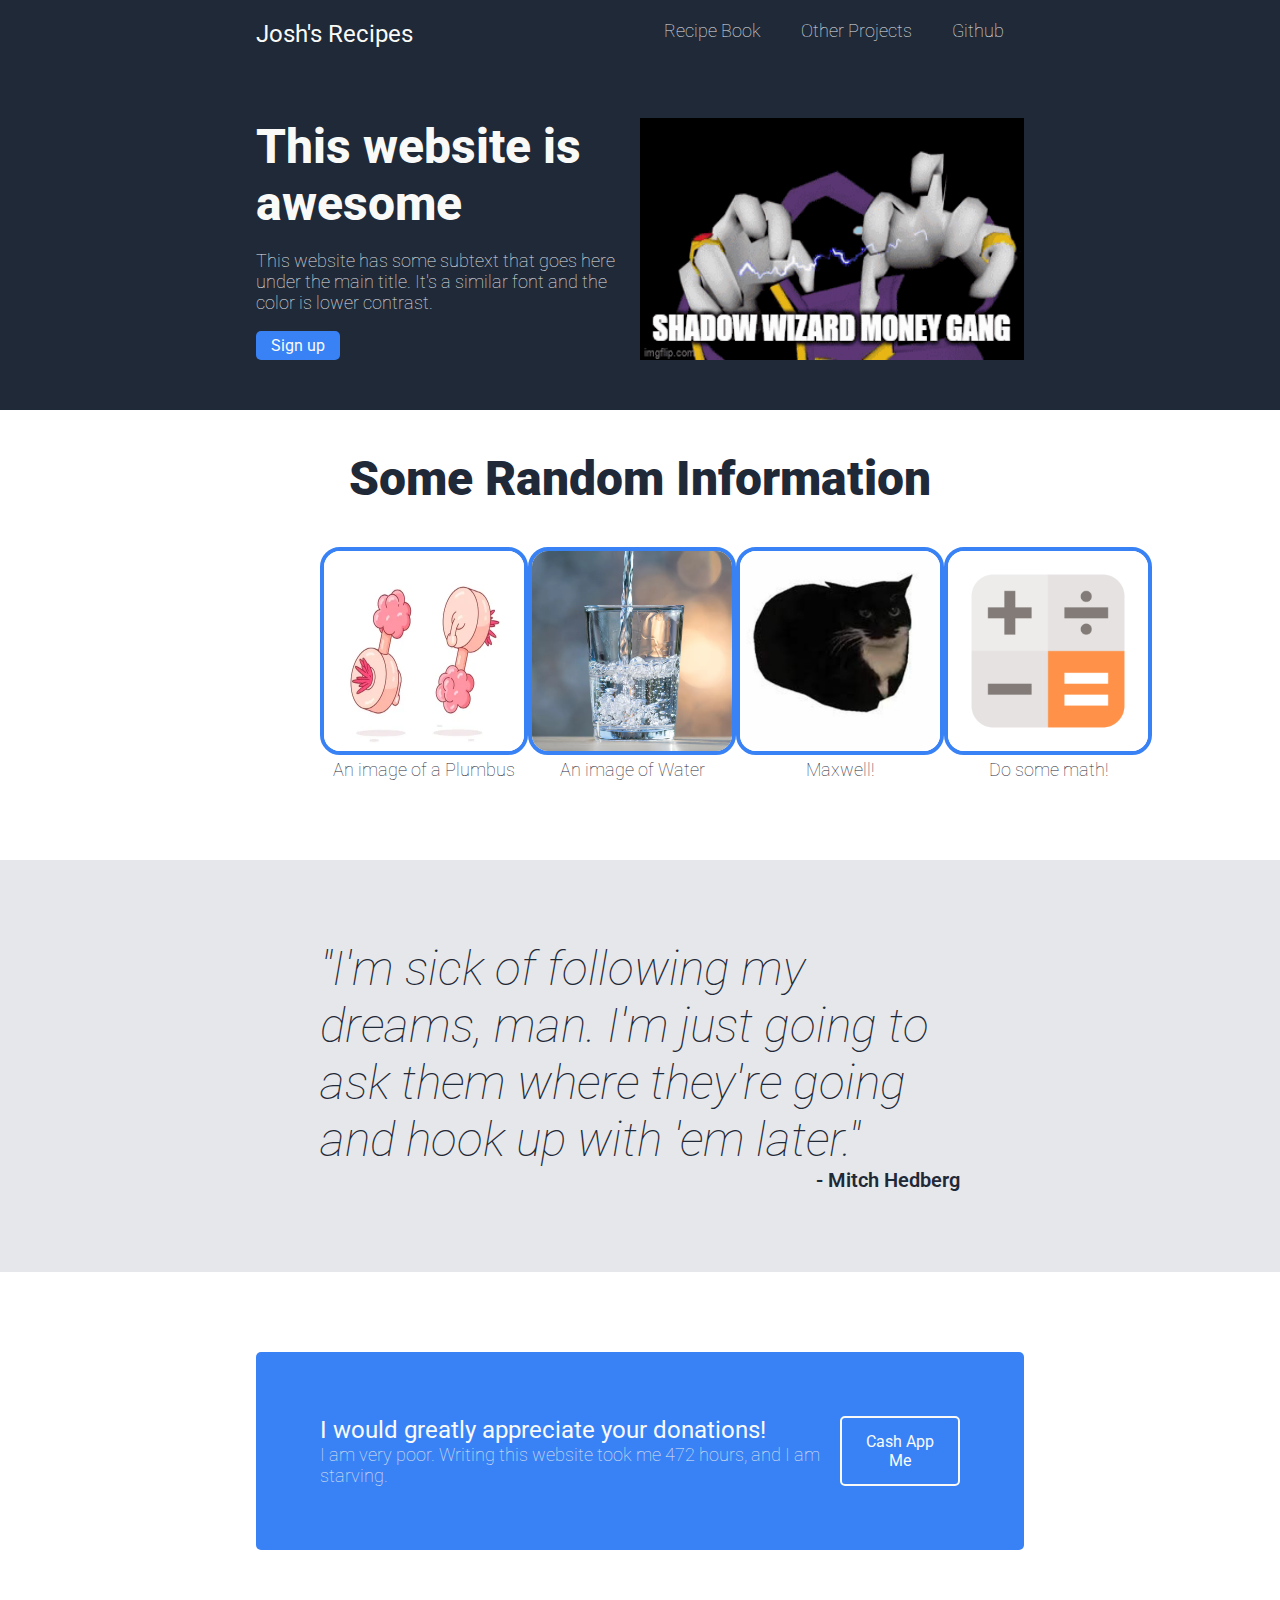
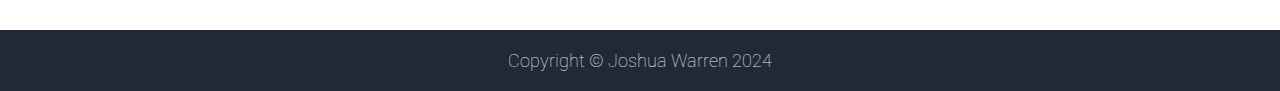
<file: index.html>
<!DOCTYPE html>
<html lang="en">
<head>
    <meta charset="UTF-8">
    <meta name="viewport" content="width=device-width, initial-scale=1.0">
    <link rel="stylesheet" href="styles/homeStyle.css">
    <link rel="preconnect" href="https://fonts.googleapis.com">
    <link rel="preconnect" href="https://fonts.gstatic.com" crossorigin>
    <link href="https://fonts.googleapis.com/css2?family=Roboto:ital,wght@0,100;0,300;0,400;0,500;0,700;0,900;1,100;1,300;1,400;1,500;1,700;1,900&display=swap" rel="stylesheet">
    <title>Josh's Recipe Book</title>
</head>
<body>
    <div class="equal-stretch nav">
        <div class="flex-left header-logo">
            Josh's Recipes
        </div>
        <div class="flex-right">
            <div class="header-link">
                Recipe Book
            </div>
            <div class="header-link">
                Other Projects
            </div>
            <div class="header-link">
                Github
            </div>
        </div>
    </div>
    <div class="equal-stretch intro">
        <div class="flex-left">
            <div class="hero-main">
                This website is awesome
            </div>
            <br>
            <div class="hero-secondary">
                This website has some subtext that goes here under the main title. It's a similar font and the color is lower contrast.
            </div>
            <br>
            <button class="intro-button">Sign up</button>
        </div>
        <div class="flex-center">
            <img class="header-img" src="images/shadow-wizard-money-gang-shadow.gif" alt="Shadow Wizard Money Gang!">
        </div>
    </div>
    <div class="flex-center header-info">
        Some Random Information
    </div>
    <div class="carousel">
        <div class="carousel-item">
		    <img src="images/plumbus.png" alt="Plumbus Recipe">
            <div>An image of a Plumbus</div>
        </div>
        <div class="carousel-item">
		    <img src="images/water.jpg" alt="Water Recipe">
            <div>An image of Water</div>
        </div>
        <div class="carousel-item">
		    <img src="images/maxwell.jpeg" alt="I just like this image">
            <div>Maxwell!</div>
        </div>
        <div class="carousel-item">
		    <img src="images/calculator.png" alt="Calculator">
            <div>Do some math!</div>
        </div>
    </div>
    <div class="flex-quote">
        <div class="quote-text">
            "I'm sick of following my dreams, man. I'm just going to ask them where they're going and hook up with 'em later."
        </div>
        <div class="quote-credit">
            - Mitch Hedberg
        </div>
    </div>
    <div class="cta">
        <div>
            <div class="cta-title">
                I would greatly appreciate your donations!
            </div>
            <div class="hero-secondary">
                I am very poor. Writing this website took me 472 hours, and I am starving.
            </div>
        </div>
        <button class="cta-button">Cash App Me</button>
    </div>
    <div class="foot-text">
        Copyright &copy Joshua Warren 2024
    </div>
</body>
</html>
</file>
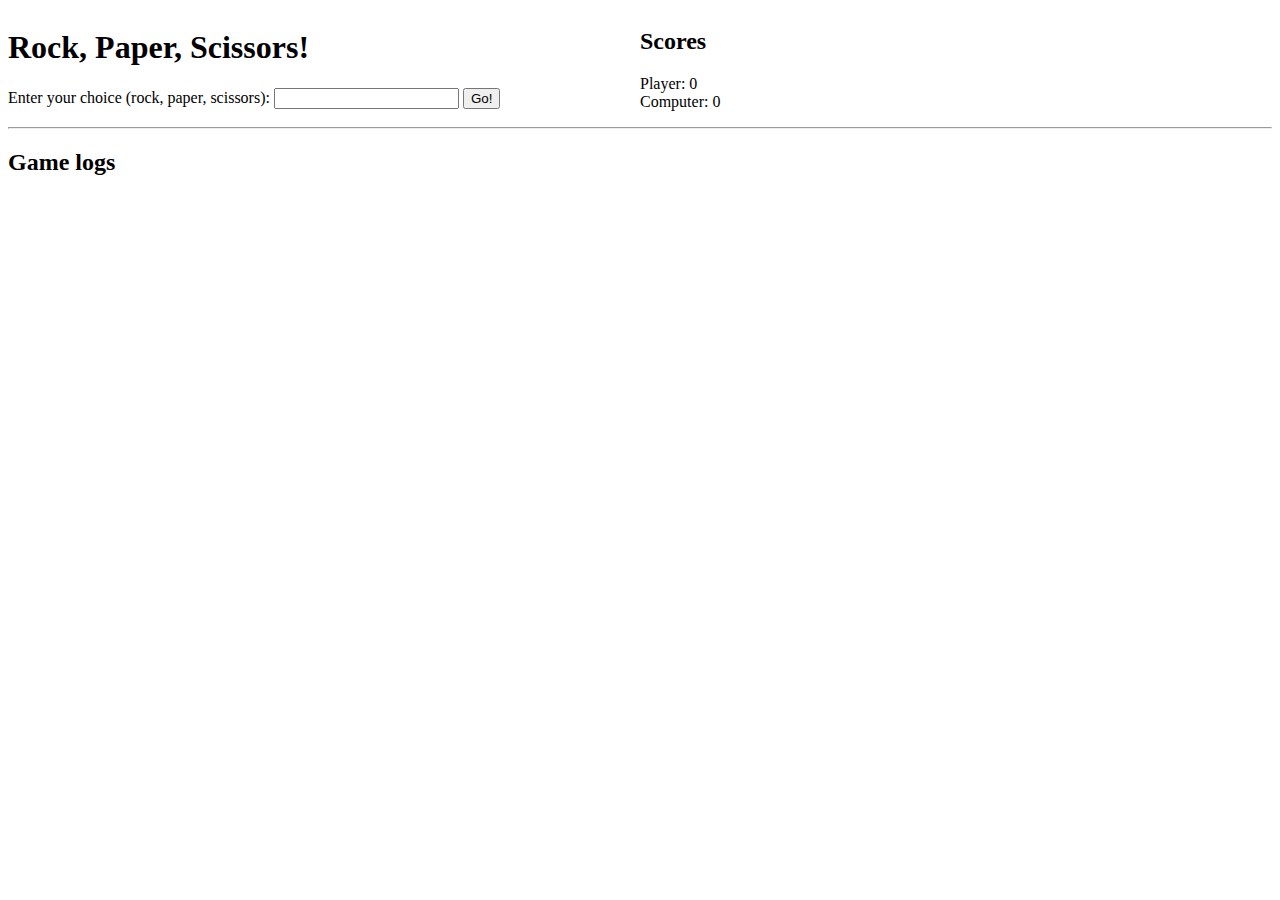
<file: jordan-rps.html>
<!DOCTYPE html>
<html lang="en">

<head>
  <meta charset="UTF-8">
  <meta name="viewport" content="width=device-width, initial-scale=1.0">
</head>

<body>
  <div style="display:flex">
    <div style="flex:1">
      <h1>Rock, Paper, Scissors!</h1>
      <label for="user-input">Enter your choice (rock, paper, scissors): </label>
      <input id="user-input" type="text" />
      <button id="submit-move-btn">Go!</button>
    </div>
    <div style="flex:1">
      <h2>Scores</h2>
      <div>Player: <span id="player-score">0</span></div>
      <div>Computer: <span id="computer-score">0</span></div>
    </div>
  </div>
  <hr style="margin:1rem 0" />
  <h2>Game logs</h2>
  <div id="game-logs"></div>
  <script src="./scripts/rock-paper-scissors-refactored.js"></script>
</body>

</html>
</file>
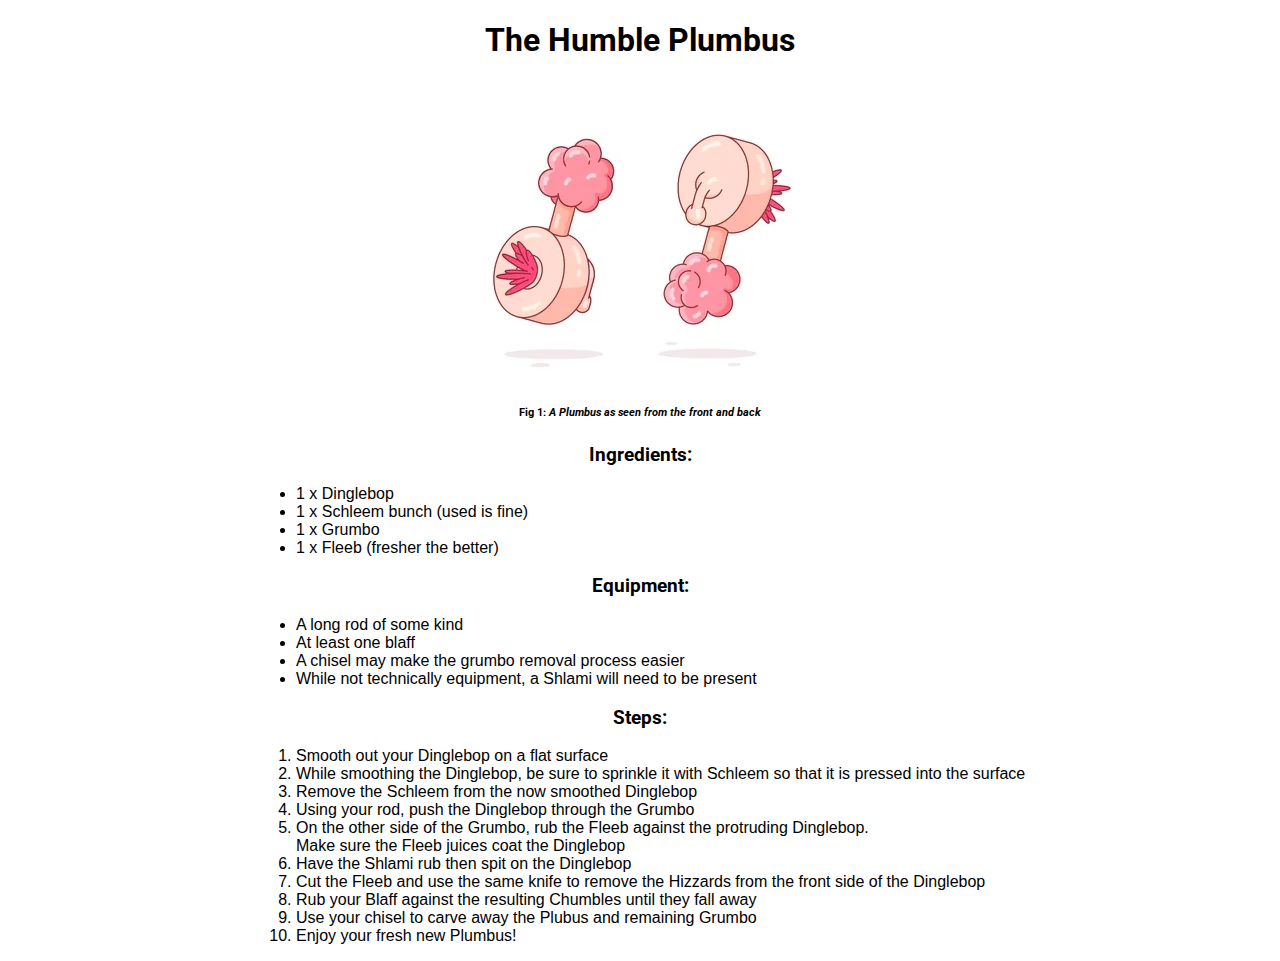
<file: recipes/plumbus.html>
<!DOCTYPE html>
<html lang="en">
<head>
    <meta charset="UTF-8">
    <meta name="viewport" content="width=device-width, initial-scale=1.0">
    <link rel="stylesheet" href="../styles/homeStyle.css">
    <link rel="preconnect" href="https://fonts.googleapis.com">
    <link rel="preconnect" href="https://fonts.gstatic.com" crossorigin>
    <link href="https://fonts.googleapis.com/css2?family=Roboto:ital,wght@0,100;0,300;0,400;0,500;0,700;0,900;1,100;1,300;1,400;1,500;1,700;1,900&display=swap" rel="stylesheet">
    <title>The Humble Plumbus</title>
</head>
<body>
    <h1>The Humble Plumbus</h1>
    <img class="faceImage" src="../images/plumbus.png" alt="Front and back view of a plumbus">
    <h6>Fig 1: <em>A Plumbus as seen from the front and back</em></h6>
    <h3>Ingredients:</h3>
    <ul>
        <li>1 x Dinglebop</li>
        <li>1 x Schleem bunch (used is fine)</li>
        <li>1 x Grumbo</li>
        <li>1 x Fleeb (fresher the better)</li>
    </ul>
    <h3>Equipment:</h3>
    <ul>
        <li>A long rod of some kind</li>
        <li>At least one blaff</li>
        <li>A chisel may make the grumbo removal process easier</li>
        <li>While not technically equipment, a Shlami will need to be present</li>
    </ul>
    <h3>Steps:</h3>
    <ol>
        <li>Smooth out your Dinglebop on a flat surface</li>
        <li>While smoothing the Dinglebop, be sure to sprinkle it with Schleem so that it is pressed into the surface</li>
        <li>Remove the Schleem from the now smoothed Dinglebop</li>
        <li>Using your rod, push the Dinglebop through the Grumbo</li>
        <li>On the other side of the Grumbo, rub the Fleeb against the protruding Dinglebop.
            <br>Make sure the Fleeb juices coat the Dinglebop</li>
        <li>Have the Shlami rub then spit on the Dinglebop</li>
        <li>Cut the Fleeb and use the same knife to remove the Hizzards from the front side of the Dinglebop</li>
        <li>Rub your Blaff against the resulting Chumbles until they fall away</li>
        <li>Use your chisel to carve away the Plubus and remaining Grumbo</li>
        <li>Enjoy your fresh new Plumbus!</li>
    </ol>
</body>
</html>
</file>
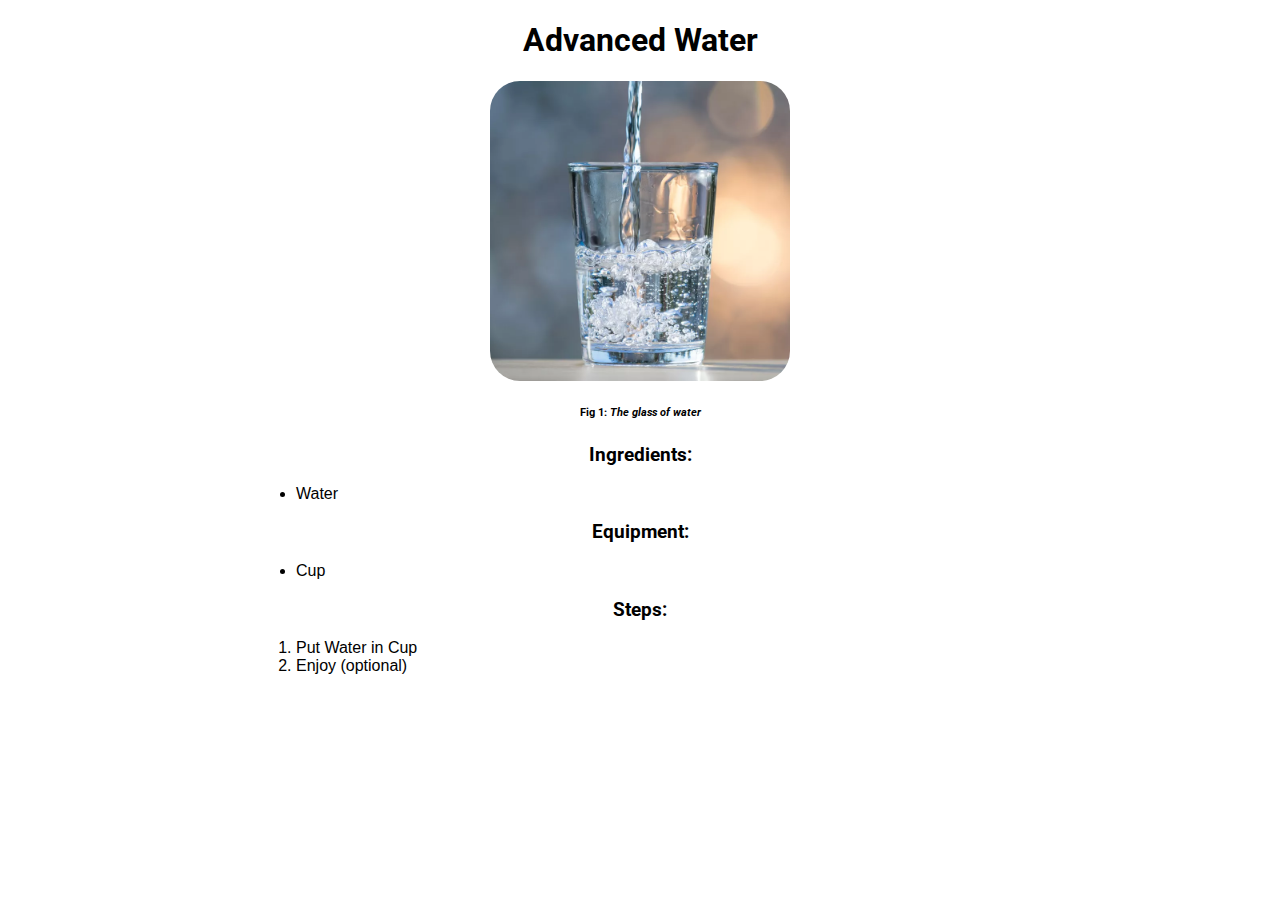
<file: recipes/water.html>
<!DOCTYPE html>
<html lang="en">
<head>
    <meta charset="UTF-8">
    <meta name="viewport" content="width=device-width, initial-scale=1.0">
    <link rel="stylesheet" href="../styles/homeStyle.css">
    <link rel="preconnect" href="https://fonts.googleapis.com">
    <link rel="preconnect" href="https://fonts.gstatic.com" crossorigin>
    <link href="https://fonts.googleapis.com/css2?family=Roboto:ital,wght@0,100;0,300;0,400;0,500;0,700;0,900;1,100;1,300;1,400;1,500;1,700;1,900&display=swap" rel="stylesheet">
    <title>Advanced Water</title>
</head>
<body>
    <h1>Advanced Water</h1>
    <img class="faceImage" src="../images/water.jpg" alt="The glass of water">
    <h6>Fig 1: <em>The glass of water</em></h6>
    <h3>Ingredients:</h3>
    <ul>
        <li>Water</li>
    </ul>
    <h3>Equipment:</h3>
    <ul>
        <li>Cup</li>
    </ul>
    <h3>Steps:</h3>
    <ol>
        <li>Put Water in Cup</li>
        <li>Enjoy (optional)</li>
    </ol>
</body>
</html>
</file>
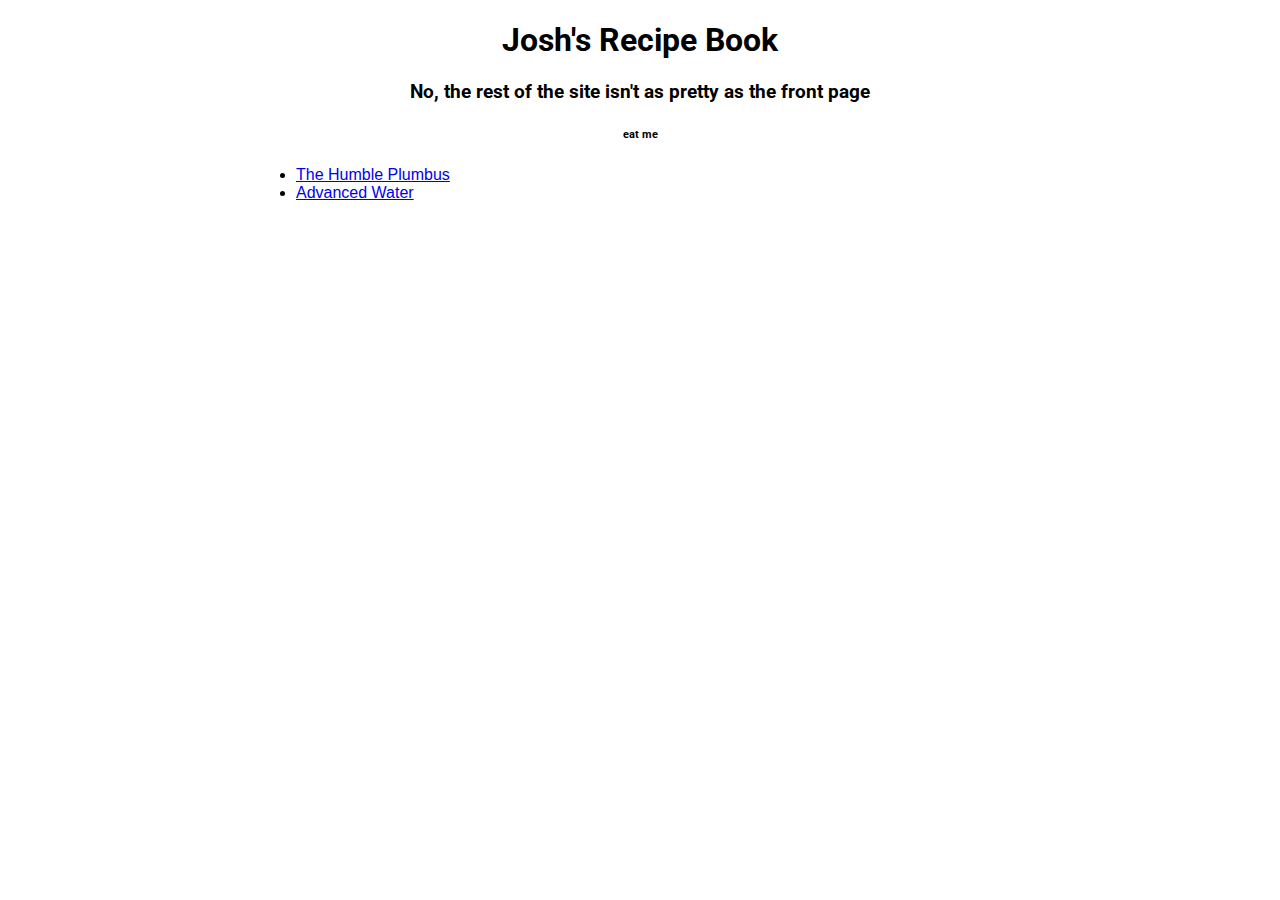
<file: web-pages/cook-book.html>
<!DOCTYPE html>
<html lang="en">
<head>
    <meta charset="UTF-8">
    <meta name="viewport" content="width=device-width, initial-scale=1.0">
    <link rel="stylesheet" href="../styles/homeStyle.css">
    <link rel="preconnect" href="https://fonts.googleapis.com">
    <link rel="preconnect" href="https://fonts.gstatic.com" crossorigin>
    <link href="https://fonts.googleapis.com/css2?family=Roboto:ital,wght@0,100;0,300;0,400;0,500;0,700;0,900;1,100;1,300;1,400;1,500;1,700;1,900&display=swap" rel="stylesheet">
    <title>Josh's Recipe Book</title>
</head>
<body>
    <h1>Josh's Recipe Book</h1>
    <h3>No, the rest of the site isn't as pretty as the front page</h3>
    <h6>eat me</h6>
    <div class="linkList">
        <ul>
            <li><a href="../recipes/plumbus.html">The Humble Plumbus</a></li>
            <li><a href="../recipes/water.html">Advanced Water</a></li>
        </ul>
    </div>
</body>
</html>
</file>
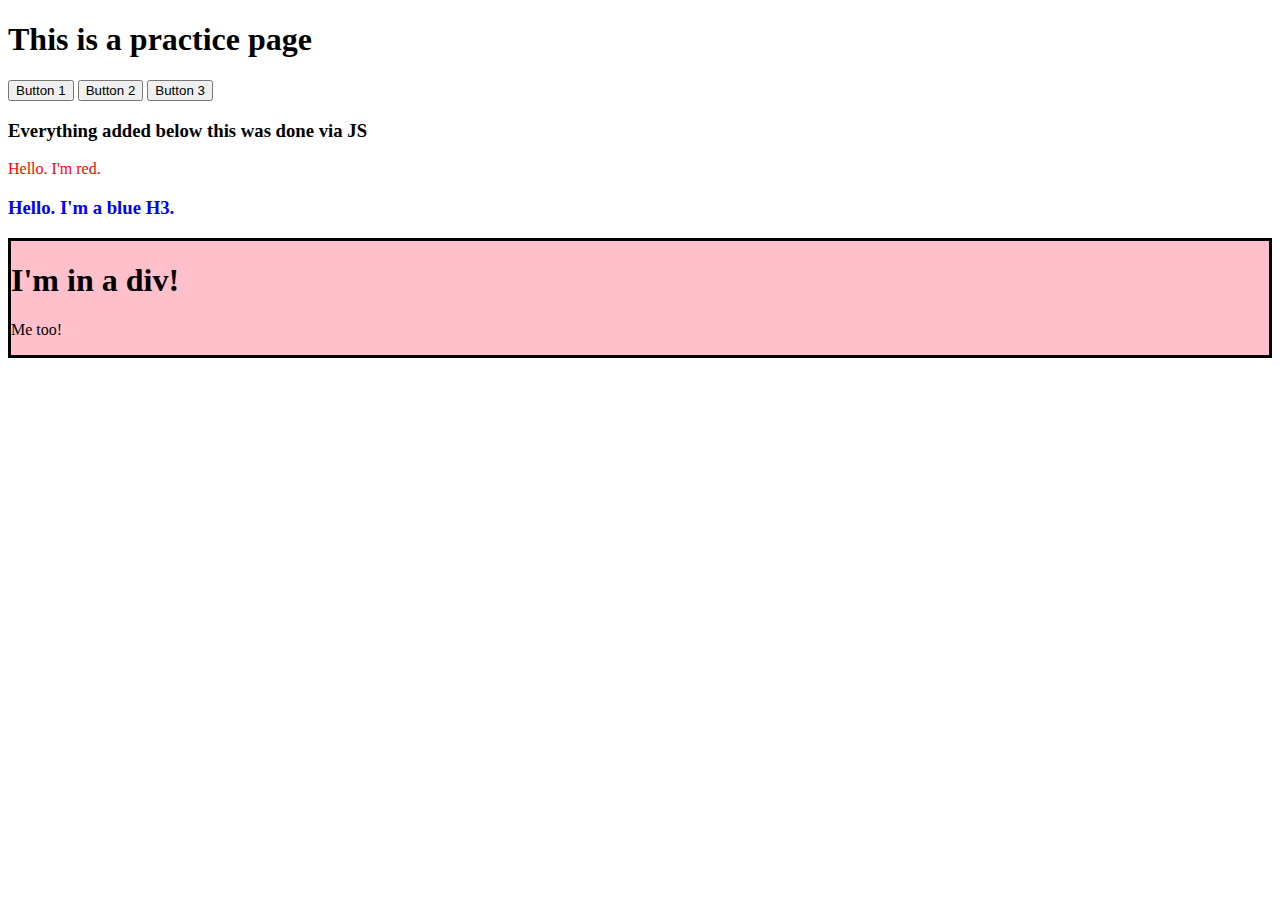
<file: web-pages/javascript-practice.html>
<!DOCTYPE html>
<html lang="en">
<head>
    <meta charset="UTF-8">
    <meta name="viewport" content="width=device-width, initial-scale=1.0">
    <script src="../scripts/foundations.js" defer></script>
    <title>JS Playground</title>
</head>
<body>
    <h1>This is a practice page</h1>
    <button id="btn1">Button 1</button>
    <button id="btn2">Button 2</button>
    <button id="btn3">Button 3</button>
    <h3>Everything added below this was done via JS</h3>
    <div id="container"></div>
</body>
</html>
</file>
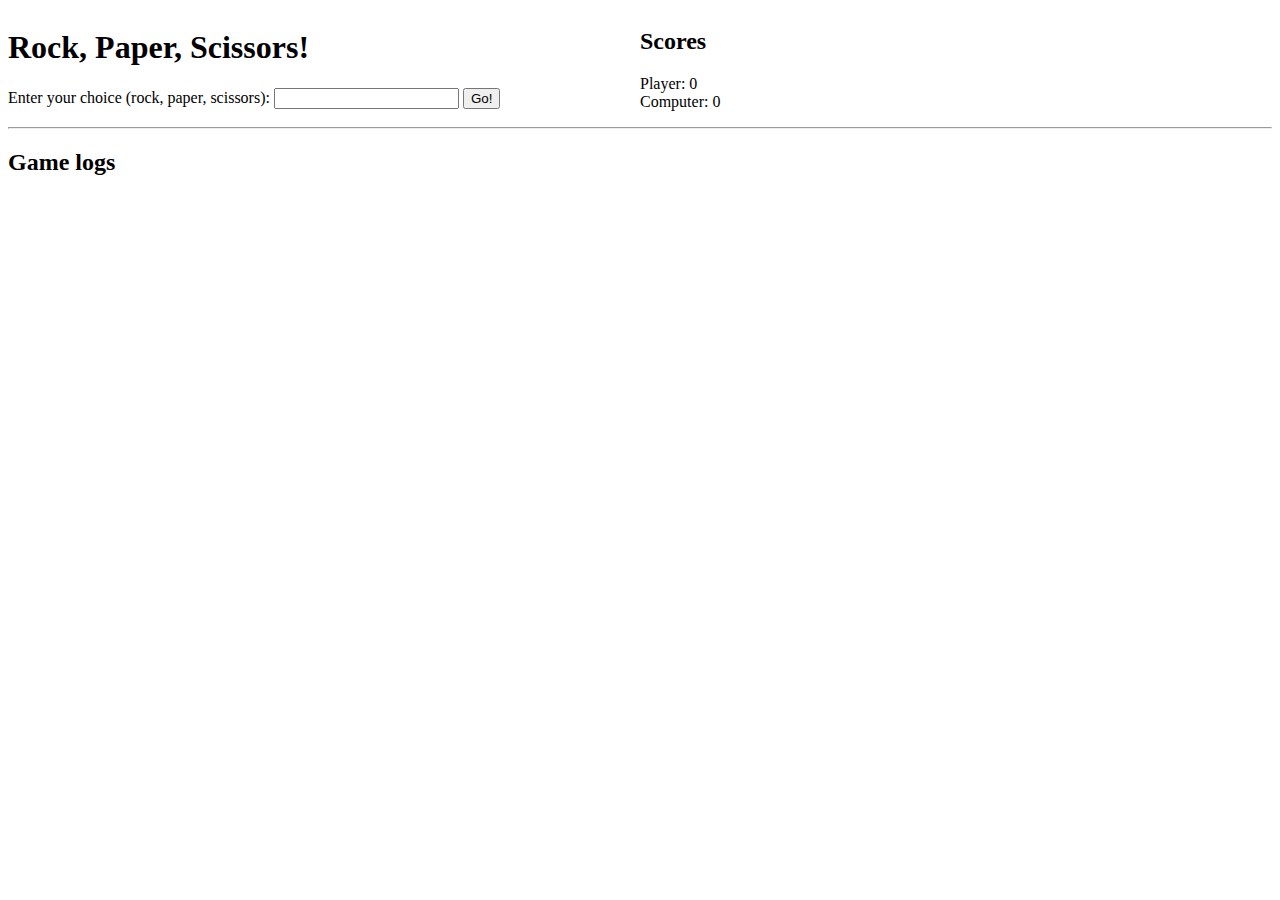
<file: web-pages/jordan-rps.html>
<!DOCTYPE html>
<html lang="en">

<head>
  <meta charset="UTF-8">
  <meta name="viewport" content="width=device-width, initial-scale=1.0">
</head>

<body>
  <div style="display:flex">
    <div style="flex:1">
      <h1>Rock, Paper, Scissors!</h1>
      <label for="user-input">Enter your choice (rock, paper, scissors): </label>
      <input id="user-input" type="text" />
      <button id="submit-move-btn">Go!</button>
    </div>
    <div style="flex:1">
      <h2>Scores</h2>
      <div>Player: <span id="player-score">0</span></div>
      <div>Computer: <span id="computer-score">0</span></div>
    </div>
  </div>
  <hr style="margin:1rem 0" />
  <h2>Game logs</h2>
  <div id="game-logs"></div>
  <script src="../scripts/rock-paper-scissors-refactored.js"></script>
</body>

</html>
</file>
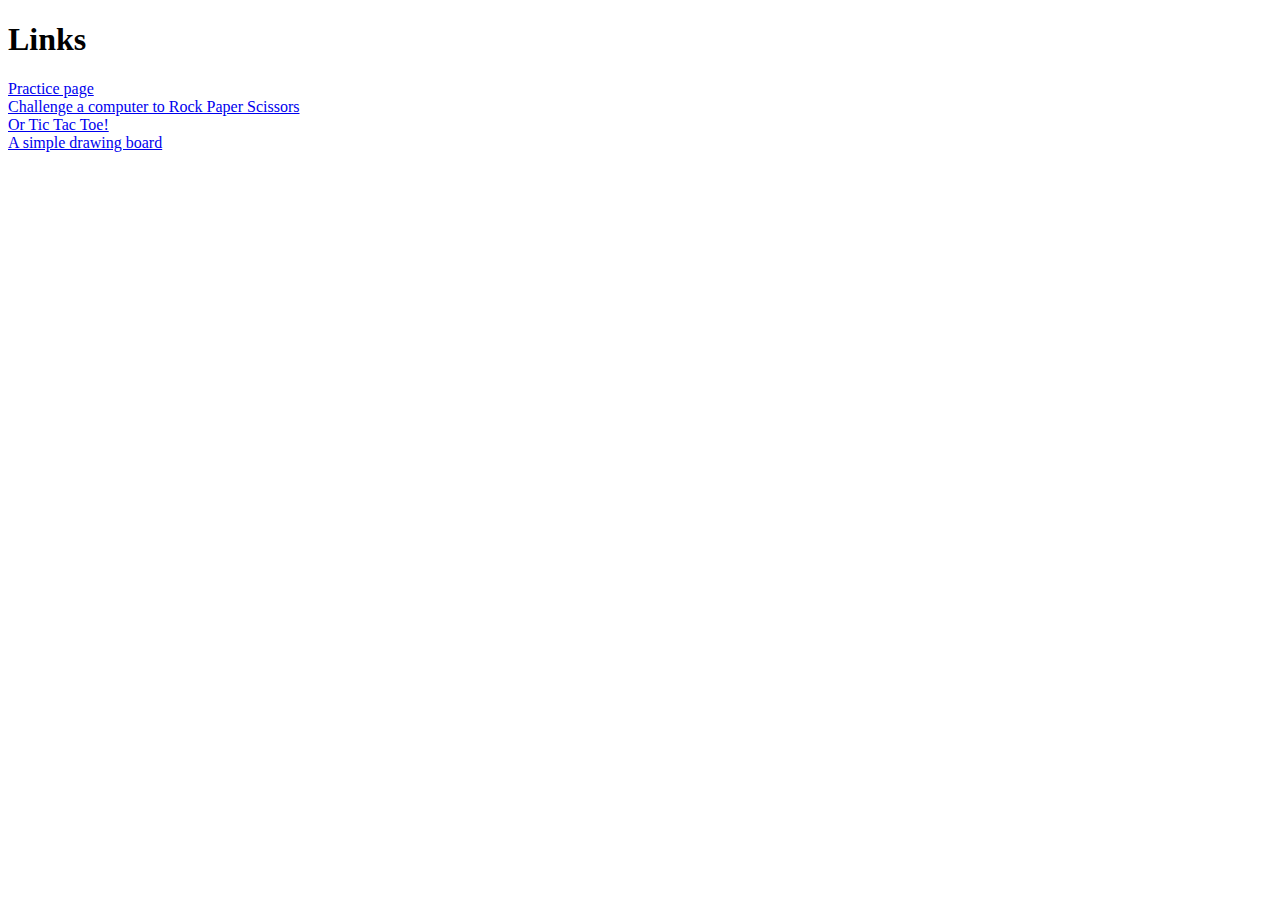
<file: web-pages/projects.html>
<!DOCTYPE html>
<html lang="en">
  <head>
    <meta charset="UTF-8" />
    <meta name="viewport" content="width=device-width, initial-scale=1.0" />
    <title>Silly Projects</title>
  </head>
  <body>
    <h1>Links</h1>
    <a href="javascript-practice.html">Practice page</a><br />
    <a href="rock-paper-scissors.html">
        Challenge a computer to Rock Paper Scissors
    </a><br />
    <a href="tic-tac-toe.html">Or Tic Tac Toe!</a><br>
    <a href="sketch.html">A simple drawing board</a>
  </body>
</html>
</file>
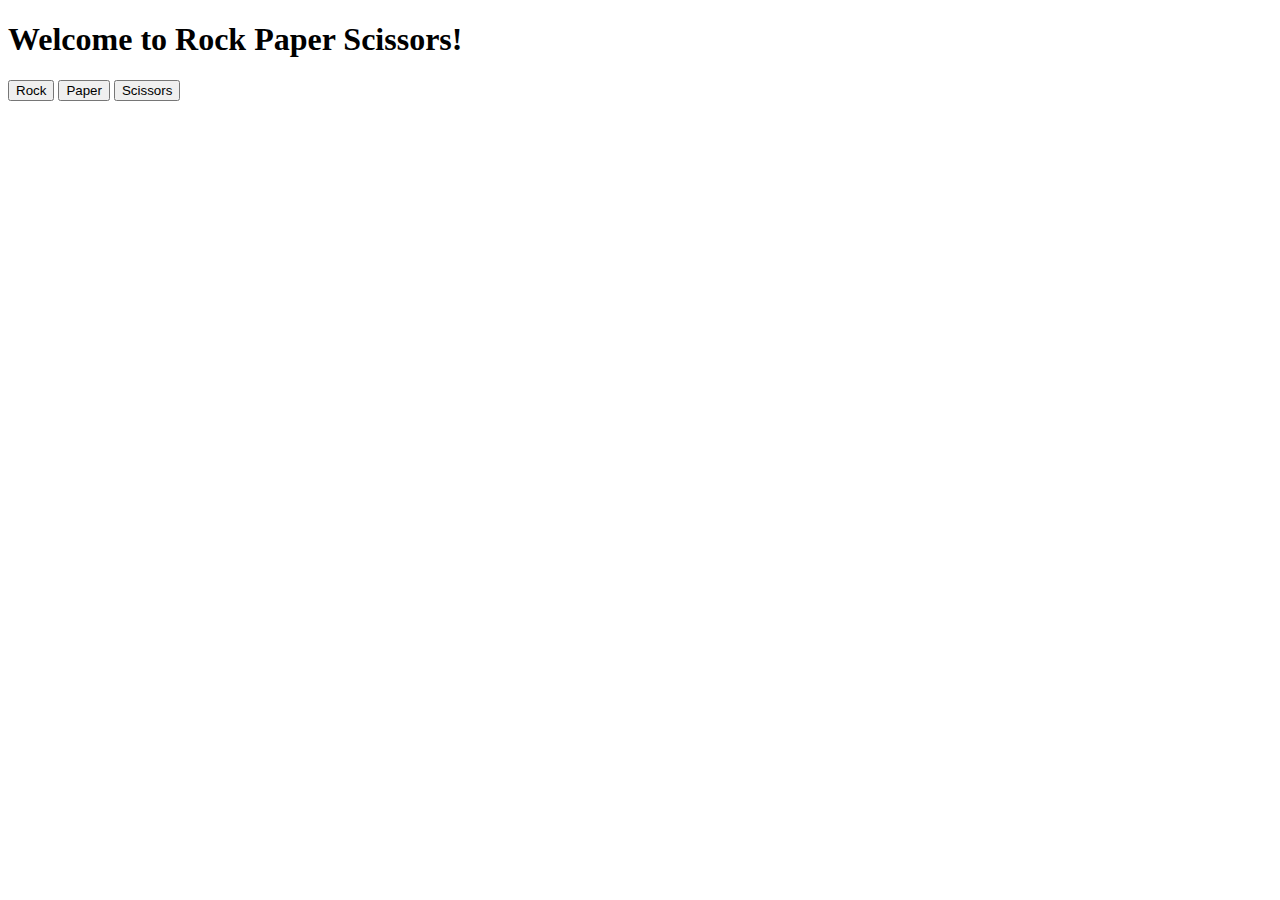
<file: web-pages/rock-paper-scissors.html>
<!DOCTYPE html>
<html lang="en">
<head>
    <meta charset="UTF-8">
    <meta name="viewport" content="width=device-width, initial-scale=1.0">
    <script src="../scripts/rock-paper-scissors.js" defer></script>
    <title>Rock Paper Scissors</title>
</head>
<body>
    <h1>Welcome to Rock Paper Scissors!</h1>
    <button id="Rock">Rock</button>
    <button id="Paper">Paper</button>
    <button id="Scissors">Scissors</button>
    <div id="gameOutPut"></div>
</body>
</html>
</file>
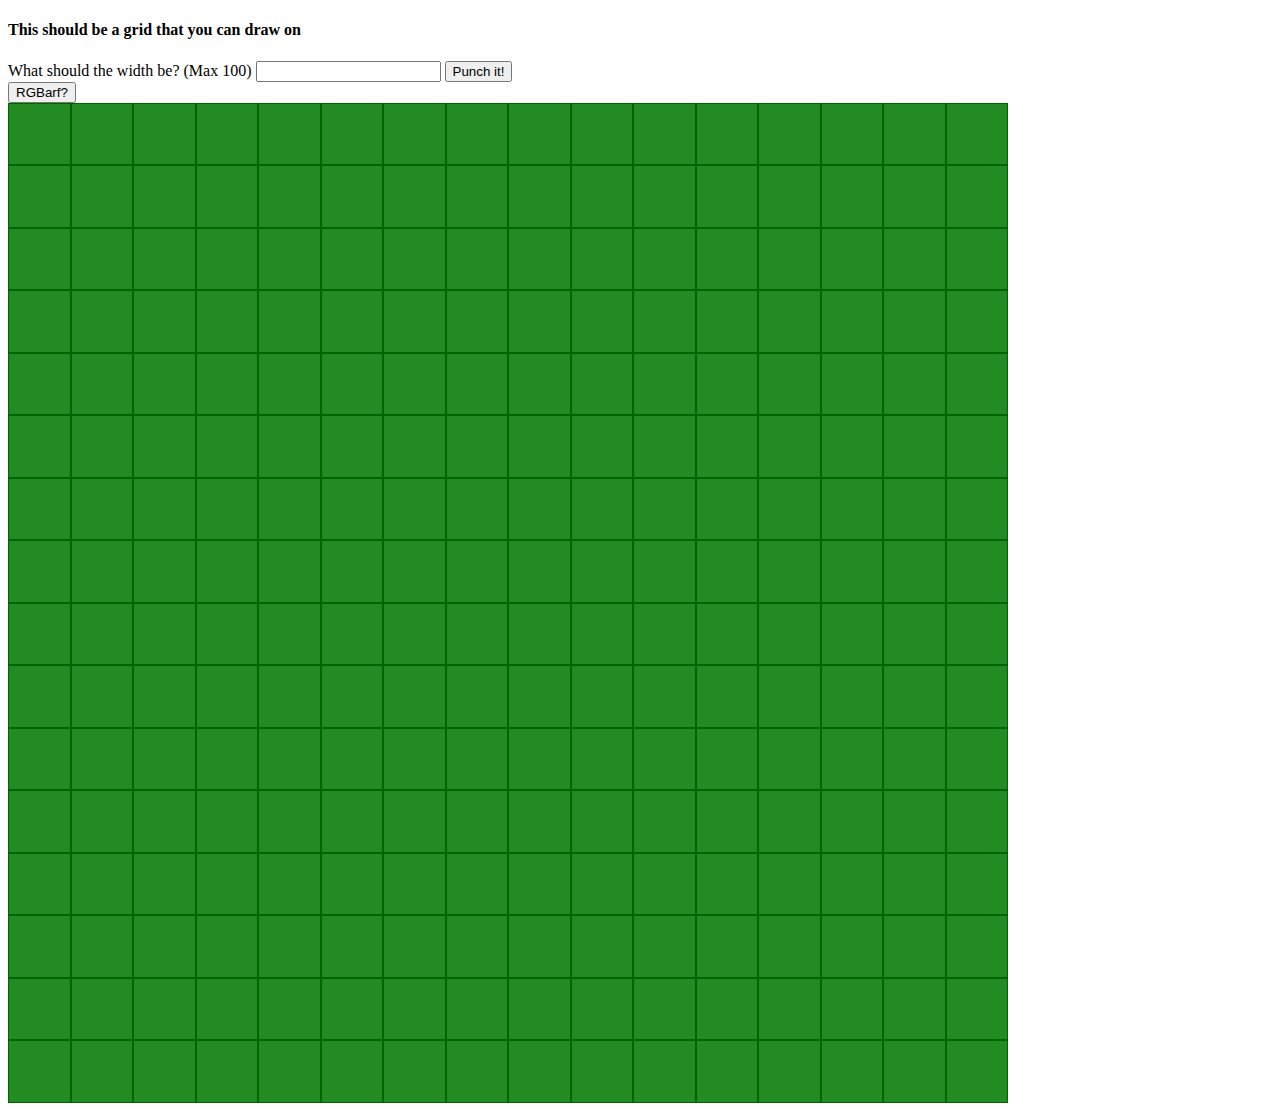
<file: web-pages/sketch.html>
<!DOCTYPE html>
<html lang="en">
<head>
    <meta charset="UTF-8">
    <meta name="viewport" content="width=device-width, initial-scale=1.0">
    <link rel="stylesheet" href="../styles/sketch.css">
    <script src="../scripts/sketch.js" defer></script>
    <title>Etch-A-Something</title>
</head>
<body>
    <h4>This should be a grid that you can draw on</h4>
    <label for="userInput">What should the width be? (Max 100)</label>
    <input type="number" id="userInput">
    <button id="submitBoardSize">Punch it!</button>
    <br>
    <button id="submitRandomColors">RGBarf?</button>
    <div class="board">
    </div>
</body>
</html>
</file>
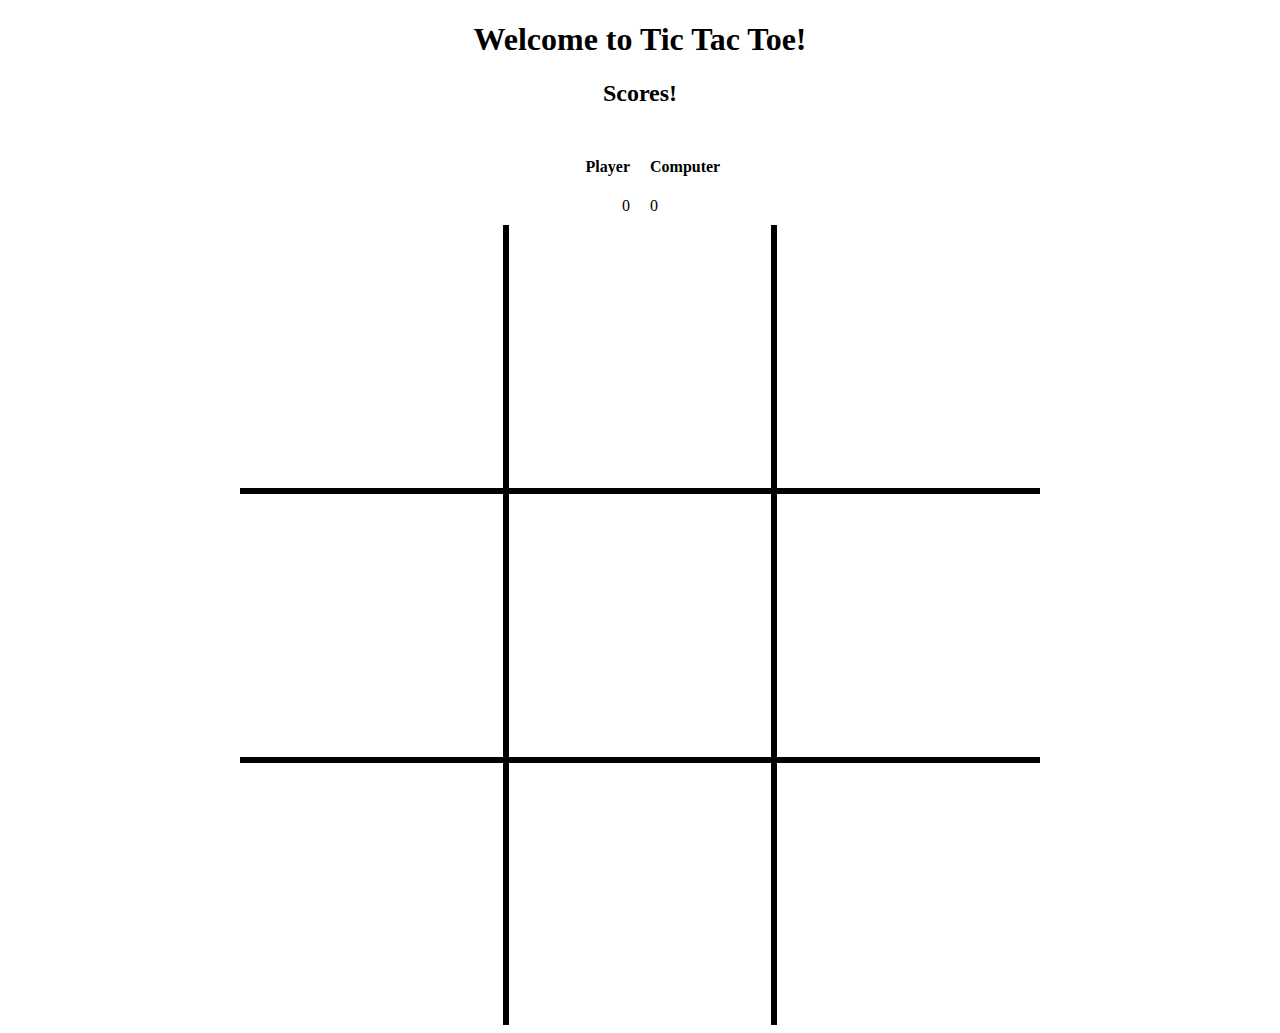
<file: web-pages/tic-tac-toe.html>
<!DOCTYPE html>
<html lang="en">
  <head>
    <meta charset="UTF-8" />
    <meta name="viewport" content="width=device-width, initial-scale=1.0" />
    <link rel="stylesheet" href="../styles/ttt.css">
    <script src="../scripts/ttt.js" defer></script>
    <title>Rock Paper Scissors</title>
  </head>
  <body>
    <h1 style="text-align: center">Welcome to Tic Tac Toe!</h1>
    <h2 style="text-align: center">Scores!</h2>
    <div style="display: flex">
      <div style="flex: 1;text-align: right;margin: 10px">
        <h4>Player</h4>
        <div id="playerScore">0</div>
      </div>
      <div style="flex: 1;margin: 10px">
        <h4>Computer</h4>
        <div id="computerScore">0</div>
      </div>
    </div>
    <div class="board">
        <div class="row top">
            <div class="square column-left" id="cell-0"></div>
            <div class="square" id="cell-1"></div>
            <div class="square column-right" id="cell-2"></div>
        </div>
        <div class="row">
            <div class="square column-left" id="cell-3"></div>
            <div class="square" id="cell-4"></div>
            <div class="square column-right" id="cell-5"></div>
        </div>
        <div class="row bottom">
            <div class="square column-left" id="cell-6"></div>
            <div class="square" id="cell-7"></div>
            <div class="square column-right" id="cell-8"></div>
        </div>
    </div>
  </body>
</html>
</file>
<file: styles/homeStyle.css>
/* {
    border: 2px solid red;
}*/

body {
    padding: 0px;
    margin: 0px;
}

.header-img {
    width: 100%;
}

.intro-button, .cta-button {
    border-radius: 5px;
    border-style: none;
    background-color: #3882f6;
    padding-top: 5px;
    padding-bottom: 5px;
    padding-left: 15px;
    padding-right: 15px;
    font-family: "Roboto", sans-serif;
    font-size: 16px;
    font-weight: 400;
    color: #f9faf8;
}

.cta-button {
    border-color: #f9faf8;
    border-style: solid;
}

.nav {
    padding: 20px;
}

.intro {
    padding: 50px;
}

.cta {
    display: flex;
    justify-content: space-around;
    margin-top: 80px;
    margin-bottom: 80px;
    margin-left: 20%;
    margin-right: 20%;
    border-radius: 5px;
    background-color: #3882f6;
    padding: 5%;
}

.hero-main, .header-link, .hero-secondary, .header-logo, .header-info, .quote-text, .quote-credit, .carousel-item, .cta-title, .foot-text {
    font-family: "Roboto", sans-serif;
}

.hero-main {
    color: #f9faf8;
    font-size: 48px;
    font-weight: 800;
}

.header-link, .hero-secondary, .carousel-item, .foot-text {
    color: #e5e7eb;
    font-size: 18px;
    font-weight: 100;
}

.foot-text {
    background-color: #1f2937;
    text-align: center;
    padding: 20px;
}

.header-link {
    padding-left: 20px;
    padding-right: 20px;
}

.header-logo, .cta-title {
    color: #f9faf8;
    font-size: 24px;
    font-weight: 400;
}

.header-info {
    color: #1f2937;
    font-size: 48px;
    font-weight: 900;
    padding: 40px;
}

.quote-text {
    color: #1f2937;
    font-size: 48px;
    font-weight: 100;
    font-style: italic;
}

.quote-credit {
    color: #1f2937;
    font-size: 20px;
    font-weight: 600;
    text-align: right;
}

.equal-stretch {
    display: flex;
    background-color: #1f2937;
    padding-left: 20%;
    padding-right: 20%;
}

.flex-left {
    flex: 1;
    justify-content: space-between;
}

.flex-right {
    display: flex;
    flex: 1;
    justify-content: flex-end;
    text-align: right;
}

.flex-center {
    display: flex;
    flex: 1;
    justify-content: center;
}

.flex-link {
    flex: auto;
}

.flex-quote {
    display: flex;
    flex-direction: column;
    background-color: #e5e7eb;
    padding-left: 25%;
    padding-right: 25%;
    padding-top: 80px;
    padding-bottom: 80px;
}

.carousel {
    padding-left: 25%;
    padding-right: 25%;
    display: flex;
    justify-content: space-between;
    padding-bottom: 80px;
}

.carousel-item {
    text-align: center;
    color: #1f2937;
}

.carousel-item img{
    border-radius: 20px;
    border-width: 4px;
    border-color: #3882f6;
    border-style: solid;
    width: 200px;
    height: 200px;
}

/*FIX THESE*/
h1, h2, h3, h4, h5, h6 {
    font-family: "Roboto", sans-serif;
    text-align: center;
}

.faceImage {
    display: block;
    margin-left: auto;
    margin-right: auto;
    height: 300px;
    width: auto;
    border-radius: 30px;
}

ul, ol {
    margin-left: 20%;
    font-family: sans-serif;
}
</file>
<file: styles/sketch.css>
.board {
    margin: 0px;
    padding: 0px;
    max-width: 1000px;
}

.row {
    min-width: 0;
    display: flex;
}

.square {
    aspect-ratio: 1/1;
    flex: 1 1 auto;
    margin: 0px;
    padding: 0px;
    border-style: solid;
    border-width: 1px;
}
</file>
<file: styles/ttt.css>
.board {
  margin: 0px;
  padding: 0px;
  max-width: 800px;
  margin: auto;
}

.row {
  min-width: 0;
  display: flex;
}

.row.top .square {
  border-top-width: 0px;
}

.row.bottom .square {
  border-bottom-width: 0px;
}

.square.column-left {
  border-left-width: 0px;
}

.square.column-right {
  border-right-width: 0px;
}

.square {
  display: flex;
  flex-direction: column;
  justify-content: space-around;
  aspect-ratio: 1/1;
  flex: 1 1 0;
  margin: 0px;
  padding: 0px;
  border-style: solid;
  border-width: 3px;
  text-align: center;
  font-family: Arial, Helvetica, sans-serif;
}
</file>
